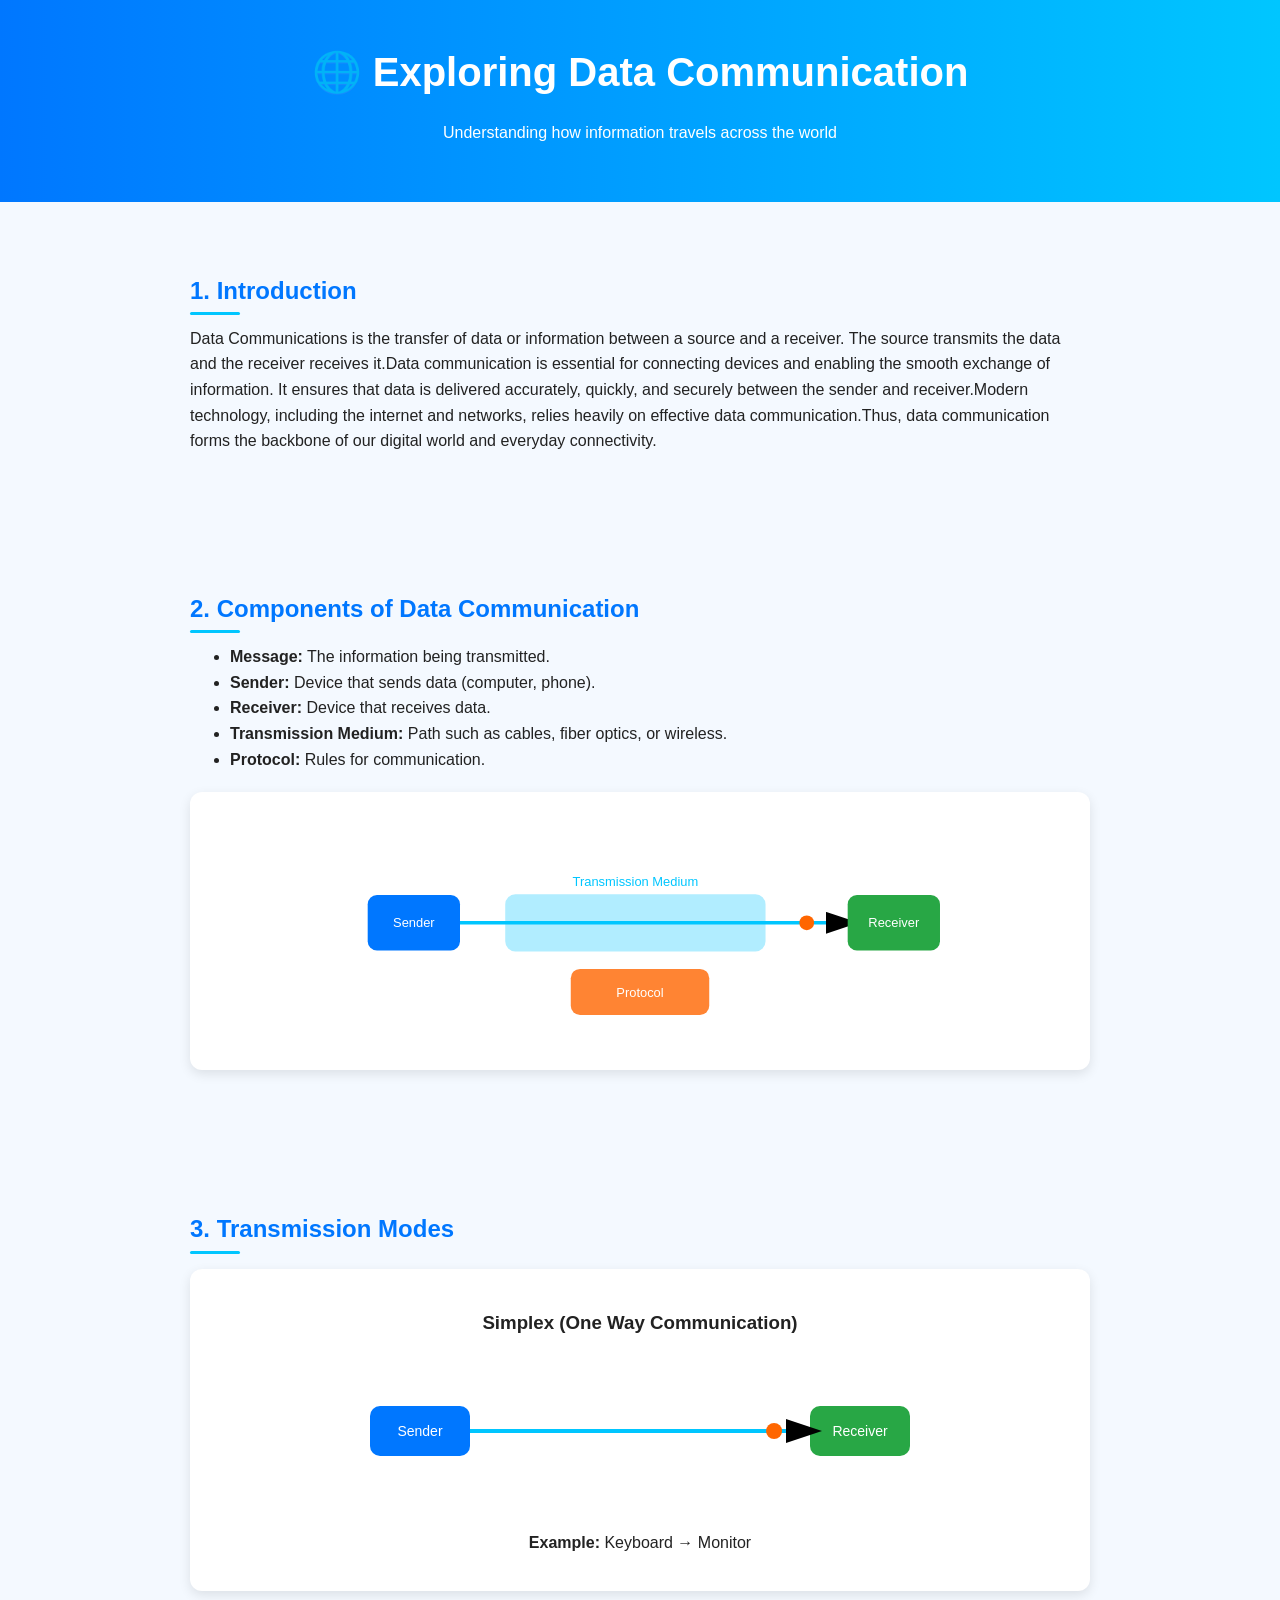
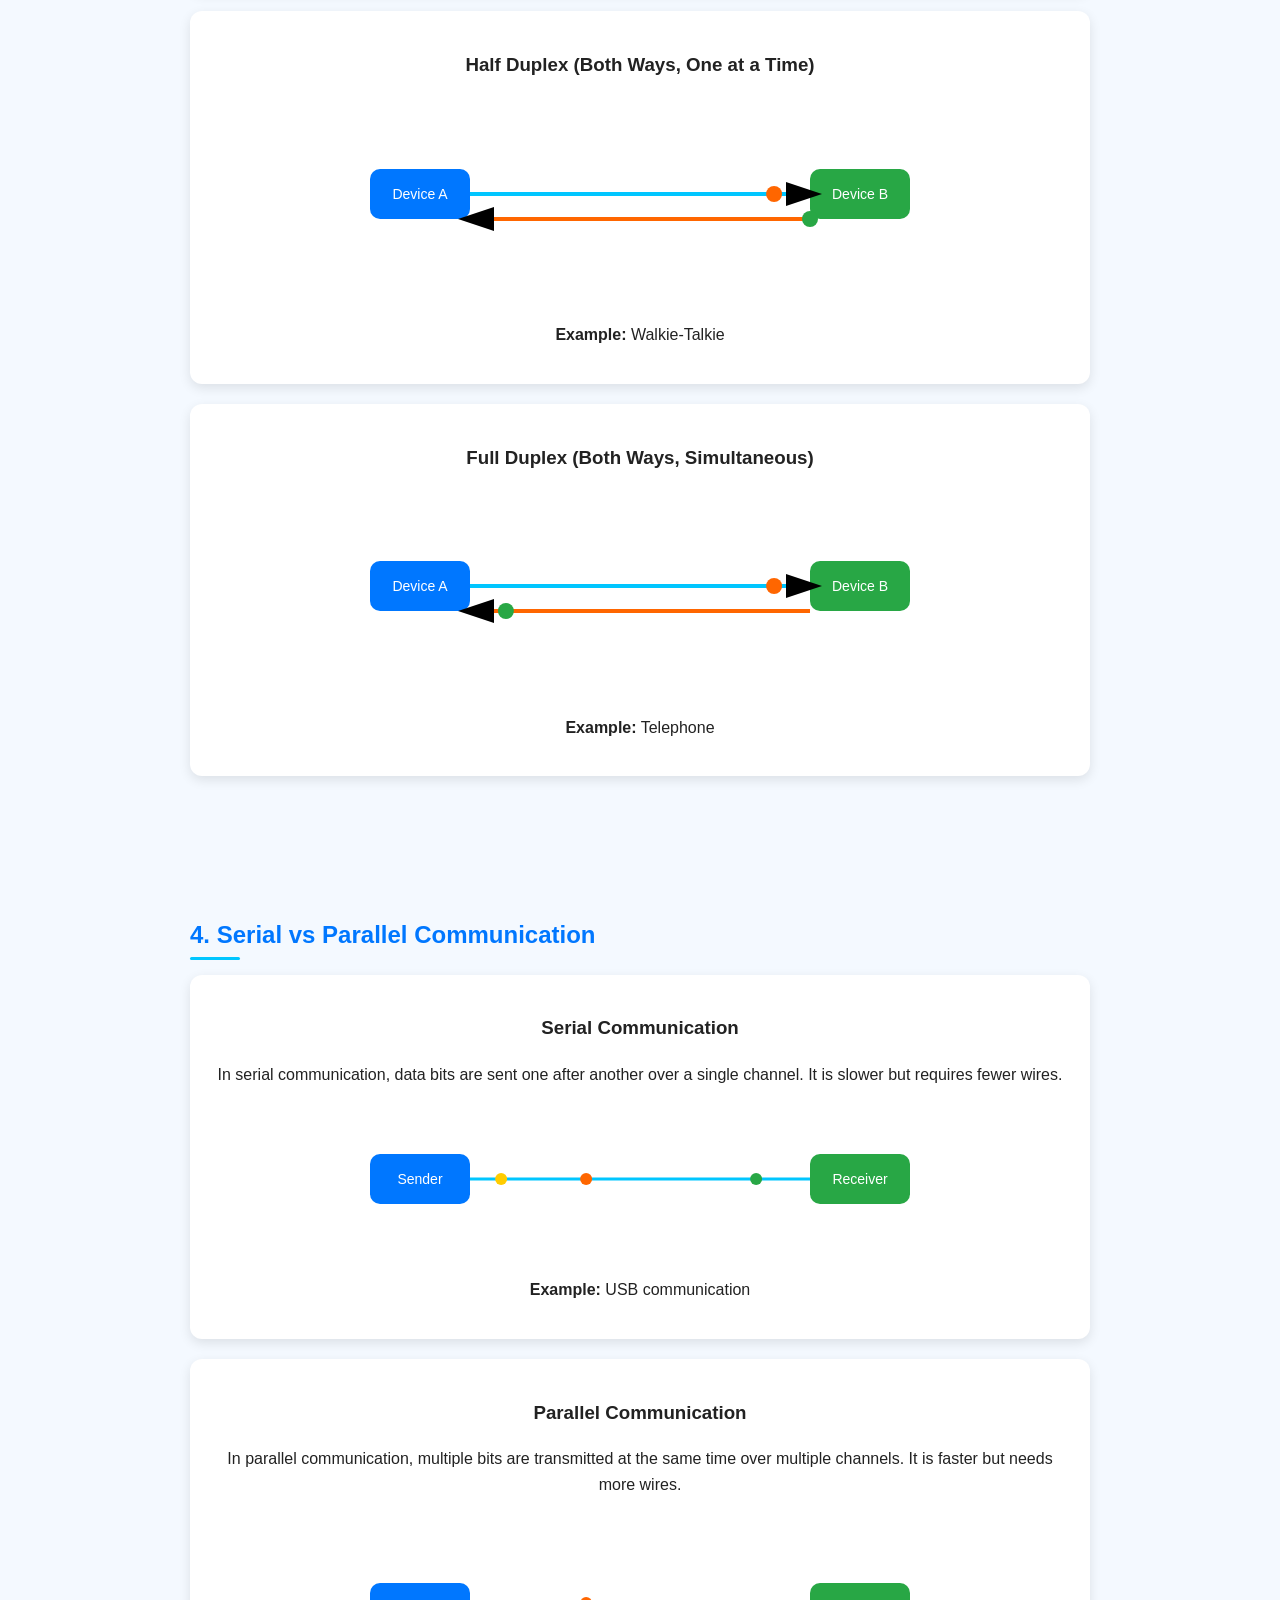
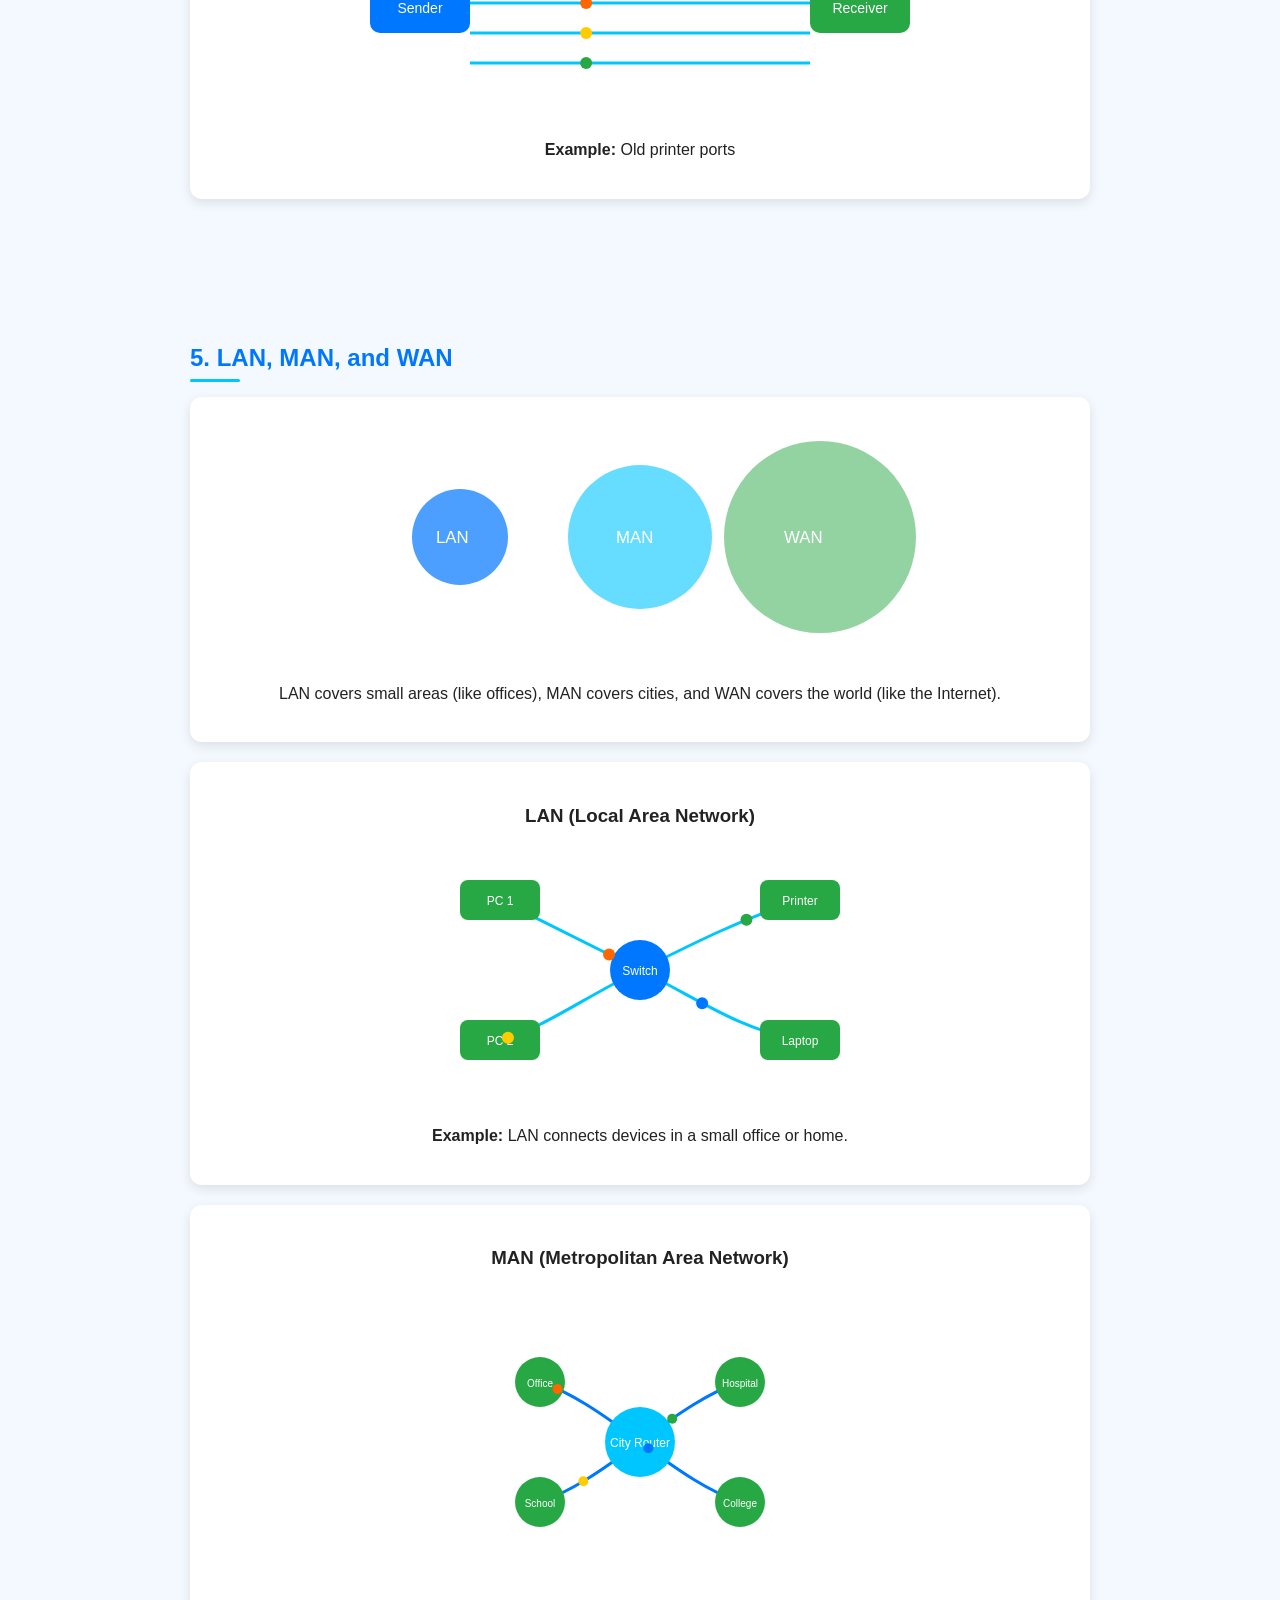
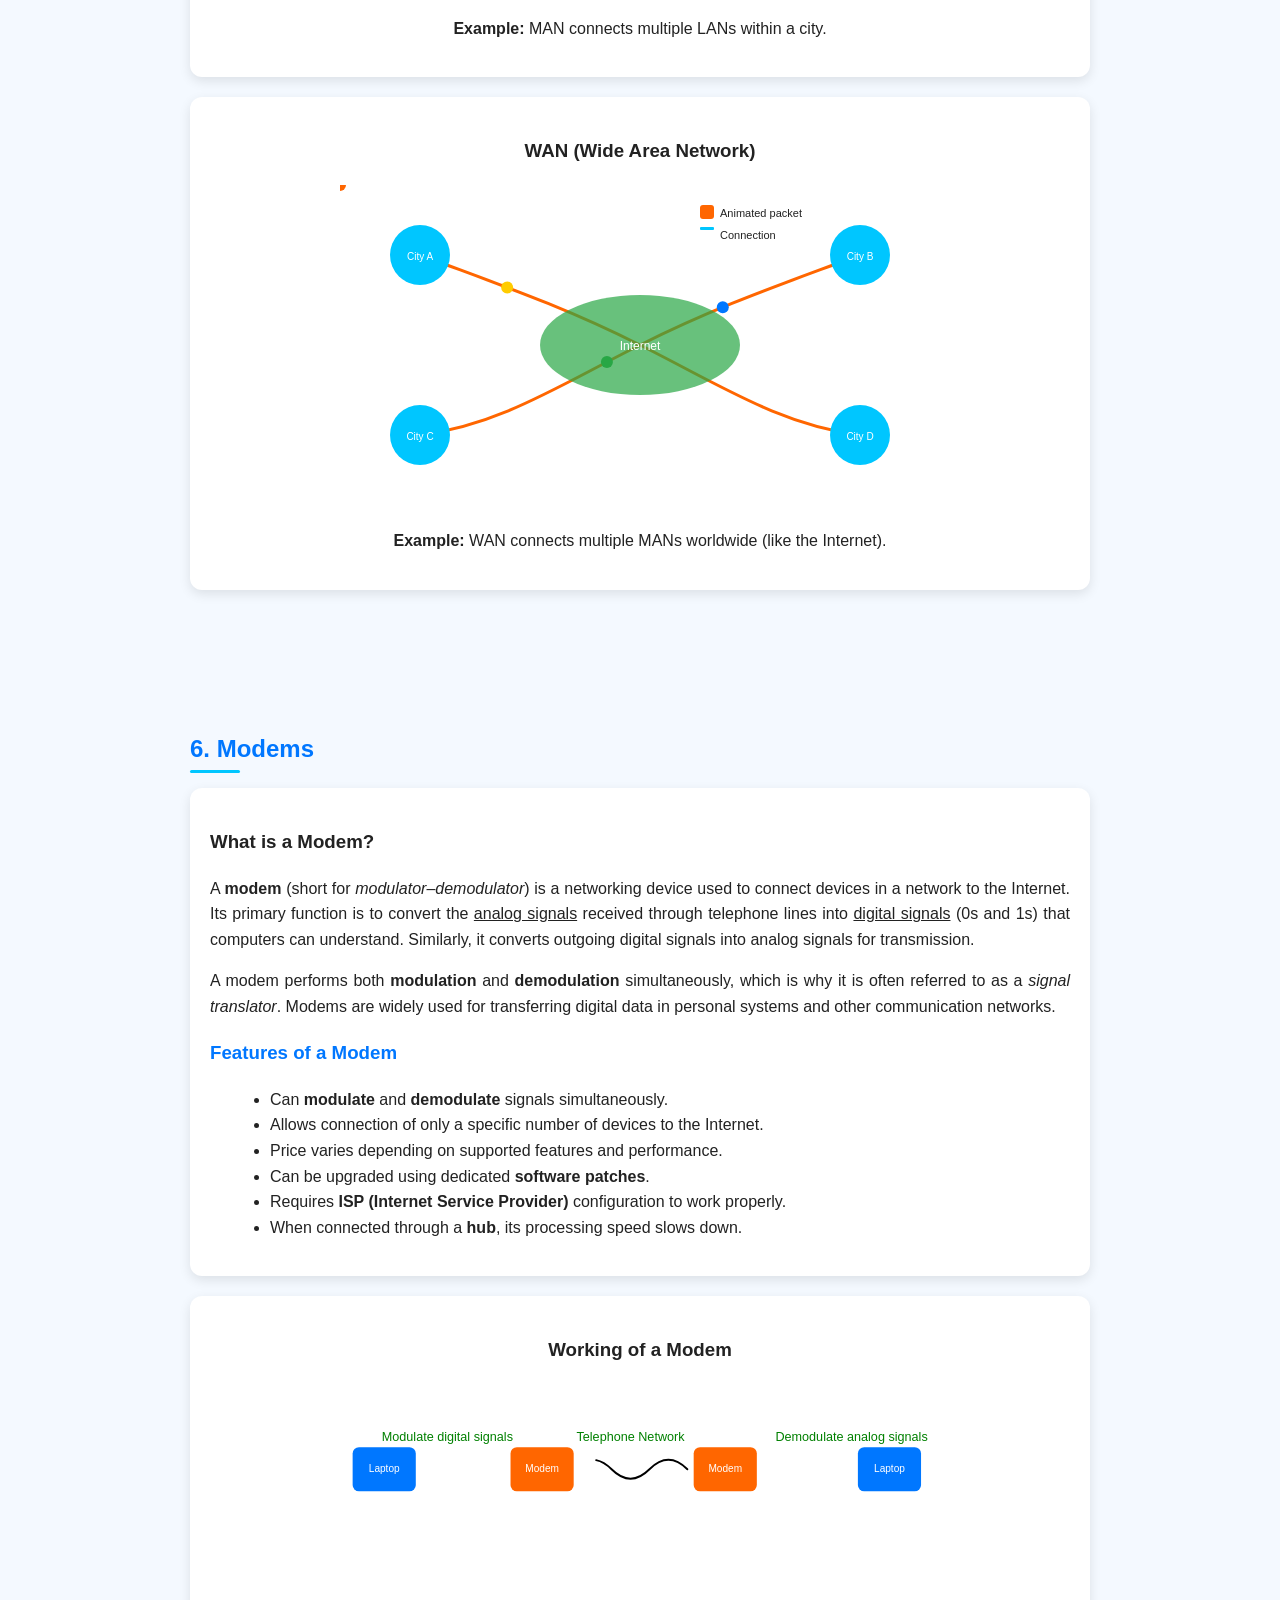
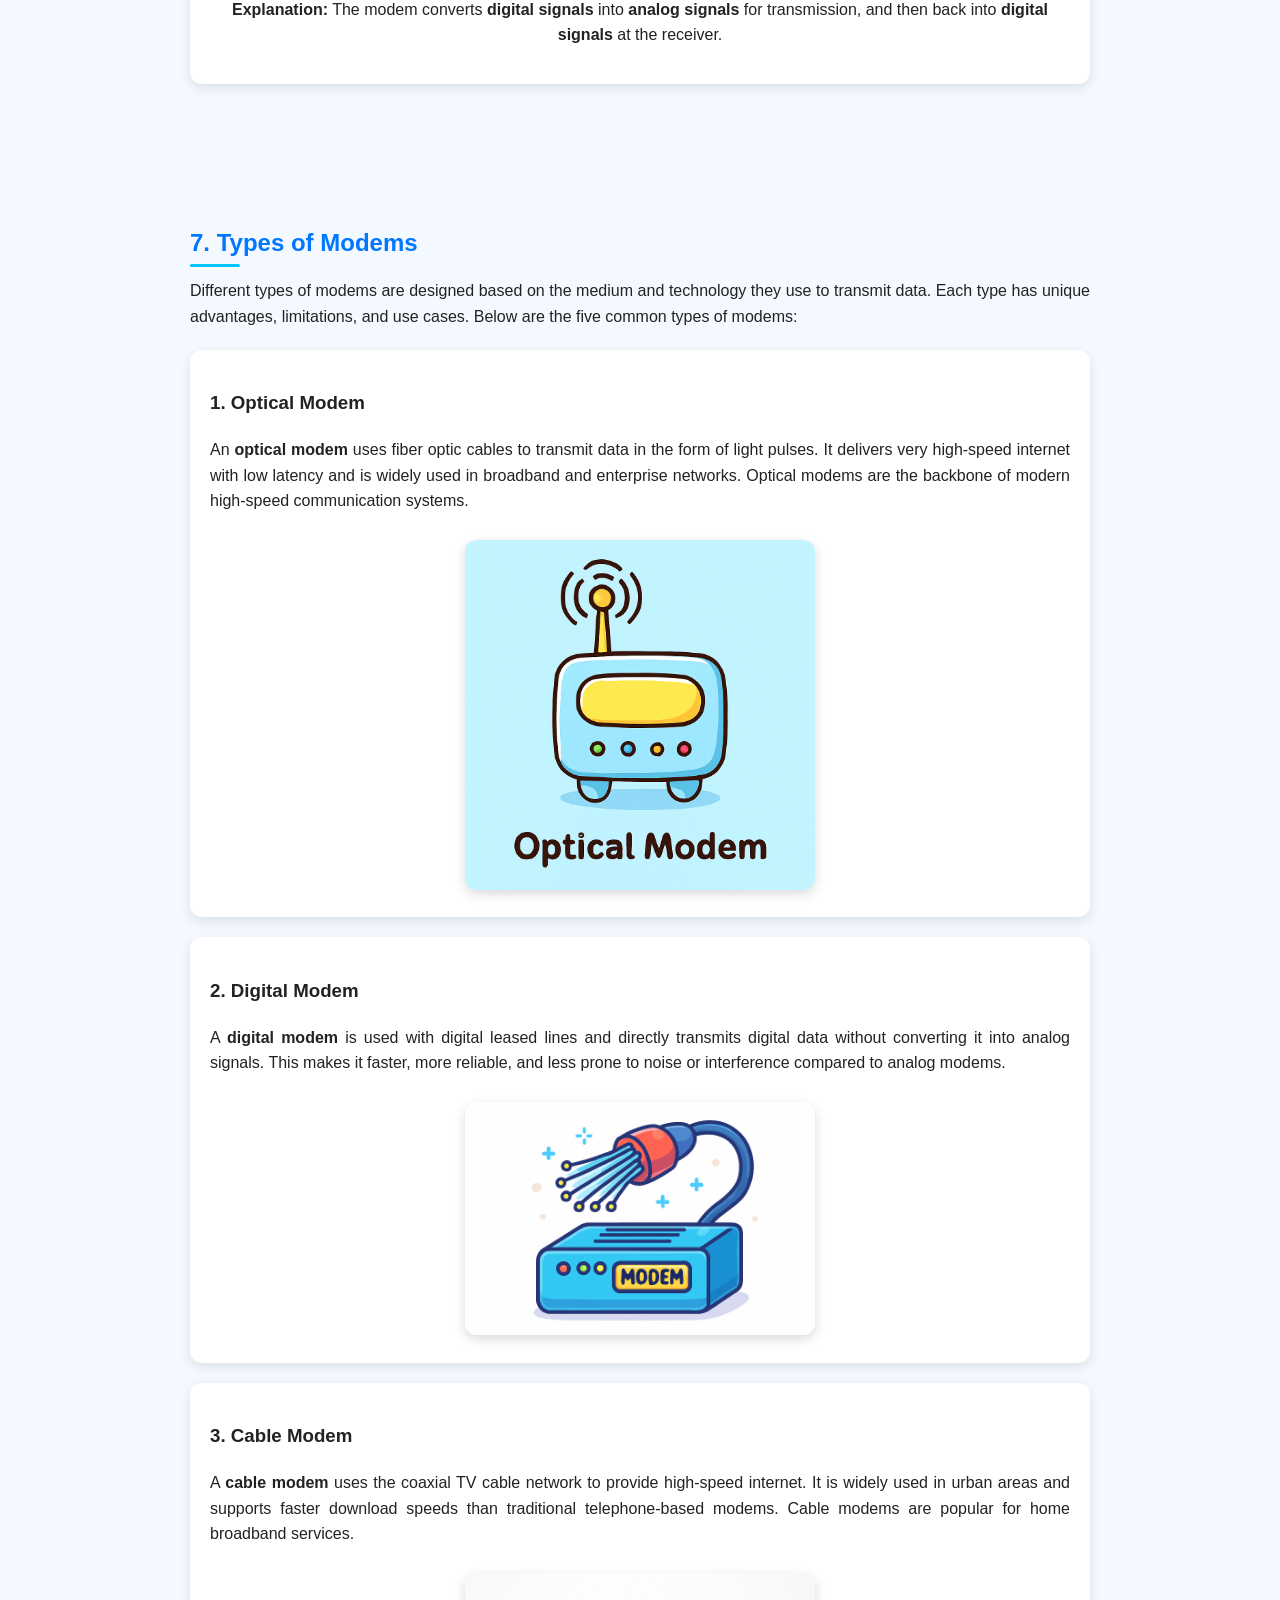
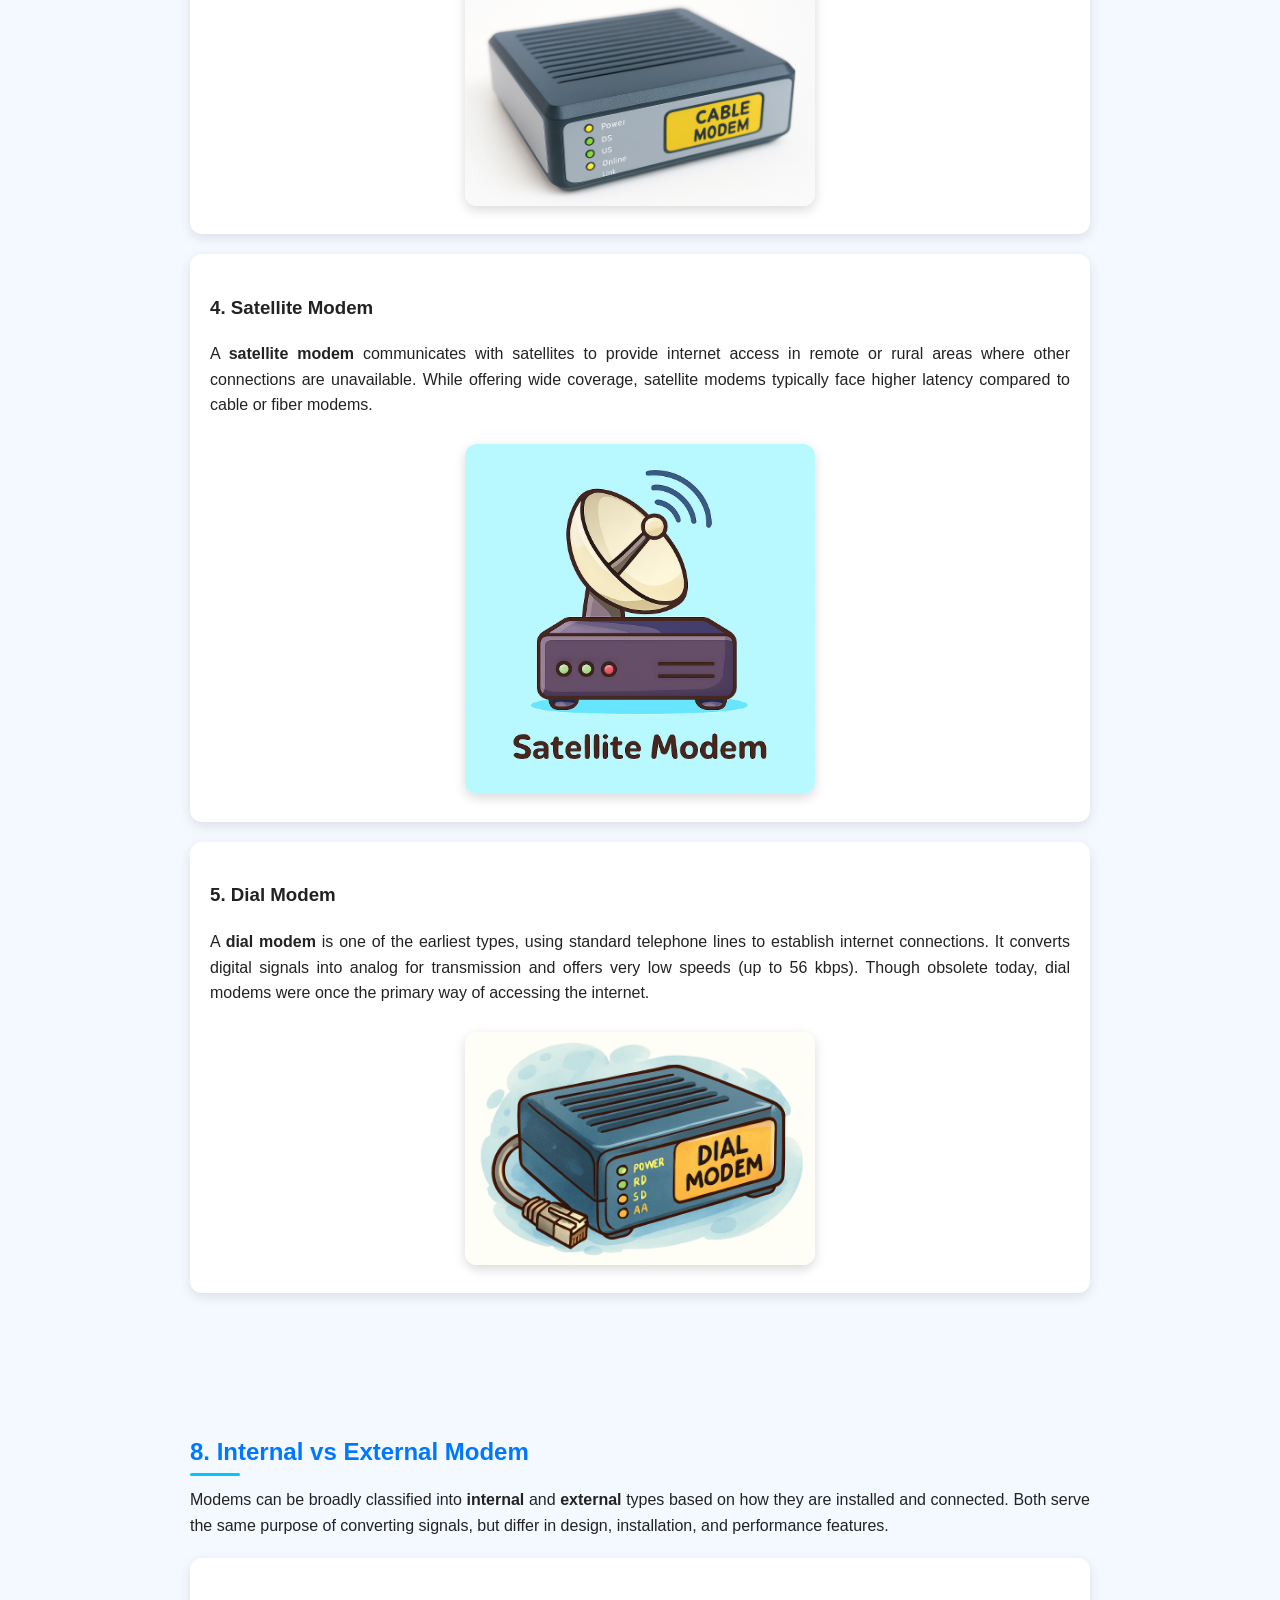
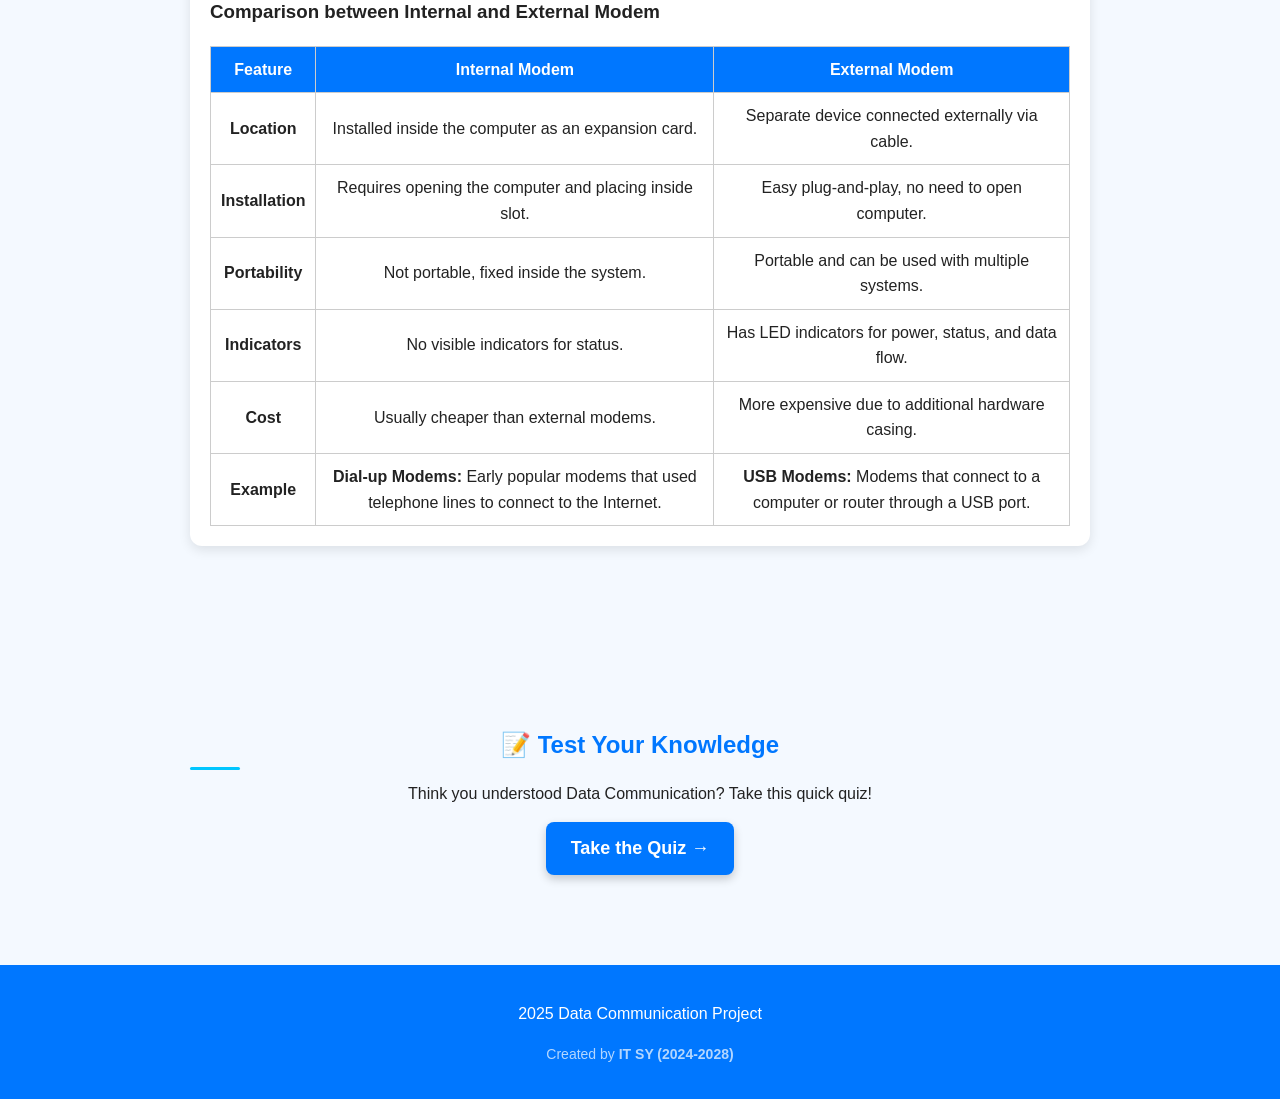
<file: index.html>
<!DOCTYPE html>
<html lang="en">
<head>
  <meta charset="UTF-8">
  <meta name="viewport" content="width=device-width, initial-scale=1.0">
  <title>Exploring Data Communication</title>
  <link rel="stylesheet" href="style.css">
</head>
<body>
  <header>
    <h1><b>🌐 Exploring Data Communication</b></h1>
    <p>Understanding how information travels across the world</p>
  </header>

 <section>
    <h2>1. Introduction</h2>
    <p>Data Communications is the transfer of data or information between a 
source and a receiver. The source transmits the data and the receiver 
receives it.Data communication is essential for connecting devices and enabling the smooth exchange of information.
It ensures that data is delivered accurately, quickly, and securely between the sender and receiver.Modern technology, including the internet and networks, relies heavily on effective data communication.Thus, data communication forms the backbone of our digital world and everyday connectivity.  </p>
  </section>

  <section>
    <h2>2. Components of Data Communication</h2>
    <ul>
      <li><b>Message:</b> The information being transmitted.</li>
      <li><b>Sender:</b> Device that sends data (computer, phone).</li>
      <li><b>Receiver:</b> Device that receives data.</li>
      <li><b>Transmission Medium:</b> Path such as cables, fiber optics, or wireless.</li>
      <li><b>Protocol:</b> Rules for communication.</li>
    </ul>
    <div class="diagram">
      <svg viewBox="0 0 650 250">
        <!-- Sender -->
        <rect x="30" y="90" width="100" height="60" rx="10" fill="#0077ff"/>
        <text x="80" y="125" font-size="14" fill="white" text-anchor="middle">Sender</text>

        <!-- Transmission Medium -->
        <rect x="180" y="90" width="280" height="60" rx="10" fill="#00c6ff" opacity="0.3" stroke="#00c6ff" stroke-width="2"/>
        <text x="320" y="80" font-size="14" fill="#00c6ff" text-anchor="middle">Transmission Medium</text>

        <!-- Arrow animation inside medium -->
        <line x1="130" y1="120" x2="550" y2="120" stroke="#00c6ff" stroke-width="4" marker-end="url(#arrow)" />
        <circle cx="130" cy="120" r="8" fill="#ff6600">
          <animate attributeName="cx" from="130" to="550" dur="3s" repeatCount="indefinite" />
        </circle>

        <!-- Receiver -->
        <rect x="550" y="90" width="100" height="60" rx="10" fill="#28a745"/>
        <text x="600" y="125" font-size="14" fill="white" text-anchor="middle">Receiver</text>

        <!-- Protocol Layer -->
        <rect x="250" y="170" width="150" height="50" rx="10" fill="#ff6600" opacity="0.8"/>
        <text x="325" y="200" font-size="14" fill="white" text-anchor="middle">Protocol</text>

        <!-- Define arrow marker -->
        <defs>
          <marker id="arrow" markerWidth="10" markerHeight="10" refX="6" refY="3" orient="auto" markerUnits="strokeWidth">
            <path d="M0,0 L0,6 L9,3 z" fill="black" />
          </marker>
        </defs>
      </svg>
    </div>
  </section>

 
  <section>
    <h2>3. Transmission Modes</h2>

    <!-- Simplex Diagram -->
    <div class="diagram">
      <h3>Simplex (One Way Communication)</h3>
      <svg viewBox="0 0 600 150">
        <rect x="30" y="50" width="100" height="50" rx="10" fill="#0077ff"/>
        <text x="80" y="80" font-size="14" fill="white" text-anchor="middle">Sender</text>

        <rect x="470" y="50" width="100" height="50" rx="10" fill="#28a745"/>
        <text x="520" y="80" font-size="14" fill="white" text-anchor="middle">Receiver</text>

        <line x1="130" y1="75" x2="470" y2="75" stroke="#00c6ff" stroke-width="4" marker-end="url(#arrow)" />
        <circle cx="130" cy="75" r="8" fill="#ff6600">
          <animate attributeName="cx" from="130" to="470" dur="3s" repeatCount="indefinite" />
        </circle>
      </svg>
      <p><b>Example:</b> Keyboard → Monitor</p>
    </div>

    <!-- Half Duplex Diagram -->
    <div class="diagram">
      <h3>Half Duplex (Both Ways, One at a Time)</h3>
      <svg viewBox="0 0 600 200">
        <rect x="30" y="70" width="100" height="50" rx="10" fill="#0077ff"/>
        <text x="80" y="100" font-size="14" fill="white" text-anchor="middle">Device A</text>

        <rect x="470" y="70" width="100" height="50" rx="10" fill="#28a745"/>
        <text x="520" y="100" font-size="14" fill="white" text-anchor="middle">Device B</text>

        <!-- Forward direction -->
        <line x1="130" y1="95" x2="470" y2="95" stroke="#00c6ff" stroke-width="4" marker-end="url(#arrow)" />
        <circle cx="130" cy="95" r="8" fill="#ff6600">
          <animate attributeName="cx" from="130" to="470" dur="3s" begin="0s;back.end" id="forth" />
        </circle>

        <!-- Backward direction -->
        <line x1="470" y1="120" x2="130" y2="120" stroke="#ff6600" stroke-width="4" marker-end="url(#arrow)" />
        <circle cx="470" cy="120" r="8" fill="#28a745">
          <animate attributeName="cx" from="470" to="130" dur="3s" begin="forth.end" id="back" />
        </circle>
      </svg>
      <p><b>Example:</b> Walkie-Talkie</p>
    </div>

    <!-- Full Duplex Diagram -->
    <div class="diagram">
      <h3>Full Duplex (Both Ways, Simultaneous)</h3>
      <svg viewBox="0 0 600 200">
        <rect x="30" y="70" width="100" height="50" rx="10" fill="#0077ff"/>
        <text x="80" y="100" font-size="14" fill="white" text-anchor="middle">Device A</text>

        <rect x="470" y="70" width="100" height="50" rx="10" fill="#28a745"/>
        <text x="520" y="100" font-size="14" fill="white" text-anchor="middle">Device B</text>

        <!-- Forward direction -->
        <line x1="130" y1="95" x2="470" y2="95" stroke="#00c6ff" stroke-width="4" marker-end="url(#arrow)" />
        <circle cx="130" cy="95" r="8" fill="#ff6600">
          <animate attributeName="cx" from="130" to="470" dur="3s" repeatCount="indefinite" />
        </circle>

        <!-- Backward direction -->
        <line x1="470" y1="120" x2="130" y2="120" stroke="#ff6600" stroke-width="4" marker-end="url(#arrow)" />
        <circle cx="470" cy="120" r="8" fill="#28a745">
          <animate attributeName="cx" from="470" to="130" dur="3s" repeatCount="indefinite" />
        </circle>
      </svg>
      <p><b>Example:</b> Telephone</p>
    </div>
  </section>
<section>
  <h2>4. Serial vs Parallel Communication</h2>

  <!-- Serial Communication -->
  <div class="diagram">
    <h3>Serial Communication</h3>
    <p>In serial communication, data bits are sent one after another over a single channel. It is slower but requires fewer wires.</p>
    <svg viewBox="0 0 600 150">
      <rect x="30" y="50" width="100" height="50" rx="10" fill="#0077ff"/>
      <text x="80" y="80" font-size="14" fill="white" text-anchor="middle">Sender</text>

      <rect x="470" y="50" width="100" height="50" rx="10" fill="#28a745"/>
      <text x="520" y="80" font-size="14" fill="white" text-anchor="middle">Receiver</text>

      <!-- Line -->
      <line x1="130" y1="75" x2="470" y2="75" stroke="#00c6ff" stroke-width="3" />

      <!-- Moving dots (bits one by one) -->
      <circle cx="130" cy="75" r="6" fill="#ff6600">
        <animate attributeName="cx" from="130" to="470" dur="2s" begin="0s" repeatCount="indefinite"/>
      </circle>
      <circle cx="130" cy="75" r="6" fill="#ffcc00">
        <animate attributeName="cx" from="130" to="470" dur="2s" begin="0.5s" repeatCount="indefinite"/>
      </circle>
      <circle cx="130" cy="75" r="6" fill="#28a745">
        <animate attributeName="cx" from="130" to="470" dur="2s" begin="1s" repeatCount="indefinite"/>
      </circle>
    </svg>
    <p><b>Example:</b> USB communication</p>
  </div>

  <!-- Parallel Communication -->
  <div class="diagram">
    <h3>Parallel Communication</h3>
    <p>In parallel communication, multiple bits are transmitted at the same time over multiple channels. It is faster but needs more wires.</p>
    <svg viewBox="0 0 600 200">
      <rect x="30" y="70" width="100" height="50" rx="10" fill="#0077ff"/>
      <text x="80" y="100" font-size="14" fill="white" text-anchor="middle">Sender</text>

      <rect x="470" y="70" width="100" height="50" rx="10" fill="#28a745"/>
      <text x="520" y="100" font-size="14" fill="white" text-anchor="middle">Receiver</text>

      <!-- Parallel lines -->
      <line x1="130" y1="90" x2="470" y2="90" stroke="#00c6ff" stroke-width="3"/>
      <line x1="130" y1="120" x2="470" y2="120" stroke="#00c6ff" stroke-width="3"/>
      <line x1="130" y1="150" x2="470" y2="150" stroke="#00c6ff" stroke-width="3"/>

      <!-- Moving dots (multiple at once) -->
      <circle cx="130" cy="90" r="6" fill="#ff6600">
        <animate attributeName="cx" from="130" to="470" dur="2s" repeatCount="indefinite"/>
      </circle>
      <circle cx="130" cy="120" r="6" fill="#ffcc00">
        <animate attributeName="cx" from="130" to="470" dur="2s" repeatCount="indefinite"/>
      </circle>
      <circle cx="130" cy="150" r="6" fill="#28a745">
        <animate attributeName="cx" from="130" to="470" dur="2s" repeatCount="indefinite"/>
      </circle>
    </svg>
    <p><b>Example:</b> Old printer ports</p>
  </div>
</section>


 




<section>
  
<h2>5. LAN, MAN, and WAN</h2>
    <div class="diagram">
      <svg viewBox="0 0 500 200">
        <circle cx="100" cy="100" r="40" fill="#0077ff" opacity="0.7" />
        <text x="80" y="105" font-size="14" fill="white">LAN</text>

        <circle cx="250" cy="100" r="60" fill="#00c6ff" opacity="0.6" />
        <text x="230" y="105" font-size="14" fill="white">MAN</text>

        <circle cx="400" cy="100" r="80" fill="#28a745" opacity="0.5" />
        <text x="370" y="105" font-size="14" fill="white">WAN</text>
      </svg>
      <p>LAN covers small areas (like offices), MAN covers cities, and WAN covers the world (like the Internet).</p>
    </div>
 





  <!-- LAN -->
  <div class="diagram">
    <h3>LAN (Local Area Network)</h3>
    <svg viewBox="0 0 600 250" xmlns="http://www.w3.org/2000/svg">
      <!-- Paths (drawn first so devices/text sit on top) -->
      <path id="lan-path-1" d="M300 120 C 240 90 200 70 160 50" stroke="#00c6ff" stroke-width="3" fill="none" />
      <path id="lan-path-2" d="M300 120 C 240 150 200 180 160 190" stroke="#00c6ff" stroke-width="3" fill="none" />
      <path id="lan-path-3" d="M300 120 C 360 90 400 70 460 50" stroke="#00c6ff" stroke-width="3" fill="none" />
      <path id="lan-path-4" d="M300 120 C 360 150 400 180 460 190" stroke="#00c6ff" stroke-width="3" fill="none" />

      <!-- Central Switch -->
      <circle cx="300" cy="120" r="30" fill="#0077ff"/>
      <text x="300" y="125" font-size="12" fill="white" text-anchor="middle">Switch</text>

      <!-- Devices (on top of paths) -->
      <rect x="120" y="30" width="80" height="40" rx="8" fill="#28a745"/>
      <text x="160" y="55" font-size="12" fill="white" text-anchor="middle">PC 1</text>

      <rect x="120" y="170" width="80" height="40" rx="8" fill="#28a745"/>
      <text x="160" y="195" font-size="12" fill="white" text-anchor="middle">PC 2</text>

      <rect x="420" y="30" width="80" height="40" rx="8" fill="#28a745"/>
      <text x="460" y="55" font-size="12" fill="white" text-anchor="middle">Printer</text>

      <rect x="420" y="170" width="80" height="40" rx="8" fill="#28a745"/>
      <text x="460" y="195" font-size="12" fill="white" text-anchor="middle">Laptop</text>

      <!-- Animated packets (on top) -->
      <circle r="6" fill="#ff6600">
        <animateMotion dur="2.2s" repeatCount="indefinite">
          <mpath href="#lan-path-1" xlink:href="#lan-path-1"/>
        </animateMotion>
      </circle>

      <circle r="6" fill="#ffcc00">
        <animateMotion dur="2.2s" begin="0.6s" repeatCount="indefinite">
          <mpath href="#lan-path-2" xlink:href="#lan-path-2"/>
        </animateMotion>
      </circle>

      <circle r="6" fill="#28a745">
        <animateMotion dur="2.2s" begin="1.2s" repeatCount="indefinite">
          <mpath href="#lan-path-3" xlink:href="#lan-path-3"/>
        </animateMotion>
      </circle>

      <circle r="6" fill="#0077ff">
        <animateMotion dur="2.2s" begin="1.8s" repeatCount="indefinite">
          <mpath href="#lan-path-4" xlink:href="#lan-path-4"/>
        </animateMotion>
      </circle>
    </svg>
    <p><b>Example:</b> LAN connects devices in a small office or home.</p>
  </div>

  <!-- MAN -->
  <div class="diagram">
    <h3>MAN (Metropolitan Area Network)</h3>
    <svg viewBox="0 0 600 300" xmlns="http://www.w3.org/2000/svg">
      <!-- Paths -->
      <path id="man-path-1" d="M300 150 C 260 120 230 100 200 90" stroke="#0077ff" stroke-width="3" fill="none"/>
      <path id="man-path-2" d="M300 150 C 260 180 230 200 200 210" stroke="#0077ff" stroke-width="3" fill="none"/>
      <path id="man-path-3" d="M300 150 C 340 120 370 100 400 90" stroke="#0077ff" stroke-width="3" fill="none"/>
      <path id="man-path-4" d="M300 150 C 340 180 370 200 400 210" stroke="#0077ff" stroke-width="3" fill="none"/>

      <!-- City Router -->
      <circle cx="300" cy="150" r="35" fill="#00c6ff"/>
      <text x="300" y="155" font-size="12" fill="white" text-anchor="middle">City Router</text>

      <!-- Small LANs (arranged around) -->
      <circle cx="200" cy="90" r="25" fill="#28a745"/>
      <text x="200" y="95" font-size="10" fill="white" text-anchor="middle">Office</text>

      <circle cx="200" cy="210" r="25" fill="#28a745"/>
      <text x="200" y="215" font-size="10" fill="white" text-anchor="middle">School</text>

      <circle cx="400" cy="90" r="25" fill="#28a745"/>
      <text x="400" y="95" font-size="10" fill="white" text-anchor="middle">Hospital</text>

      <circle cx="400" cy="210" r="25" fill="#28a745"/>
      <text x="400" y="215" font-size="10" fill="white" text-anchor="middle">College</text>

      <!-- Animated packets -->
      <circle r="5" fill="#ff6600">
        <animateMotion dur="3.2s" repeatCount="indefinite">
          <mpath href="#man-path-1" xlink:href="#man-path-1"/>
        </animateMotion>
      </circle>

      <circle r="5" fill="#ffcc00">
        <animateMotion dur="3.2s" begin="0.8s" repeatCount="indefinite">
          <mpath href="#man-path-2" xlink:href="#man-path-2"/>
        </animateMotion>
      </circle>

      <circle r="5" fill="#28a745">
        <animateMotion dur="3.2s" begin="1.6s" repeatCount="indefinite">
          <mpath href="#man-path-3" xlink:href="#man-path-3"/>
        </animateMotion>
      </circle>

      <circle r="5" fill="#0077ff">
        <animateMotion dur="3.2s" begin="2.4s" repeatCount="indefinite">
          <mpath href="#man-path-4" xlink:href="#man-path-4"/>
        </animateMotion>
      </circle>
    </svg>
    <p><b>Example:</b> MAN connects multiple LANs within a city.</p>
  </div>

  <!-- WAN -->
  <div class="diagram">
    <h3>WAN (Wide Area Network)</h3>
    <svg viewBox="0 0 600 320" xmlns="http://www.w3.org/2000/svg">
      <!-- Paths -->
      <path id="wan-path-1" d="M300 160 C 220 120 160 100 80 70" stroke="#ff6600" stroke-width="3" fill="none"/>
      <path id="wan-path-2" d="M300 160 C 380 120 440 100 520 70" stroke="#ff6600" stroke-width="3" fill="none"/>
      <path id="wan-path-3" d="M300 160 C 220 200 160 240 80 250" stroke="#ff6600" stroke-width="3" fill="none"/>
      <path id="wan-path-4" d="M300 160 C 380 200 440 240 520 250" stroke="#ff6600" stroke-width="3" fill="none"/>

      <!-- Internet cloud -->
      <ellipse cx="300" cy="160" rx="100" ry="50" fill="#28a745" opacity="0.7"/>
      <text x="300" y="165" font-size="12" fill="white" text-anchor="middle">Internet</text>

      <!-- Cities around -->
      <circle cx="80" cy="70" r="30" fill="#00c6ff"/>
      <text x="80" y="75" font-size="10" fill="white" text-anchor="middle">City A</text>

      <circle cx="520" cy="70" r="30" fill="#00c6ff"/>
      <text x="520" y="75" font-size="10" fill="white" text-anchor="middle">City B</text>

      <circle cx="80" cy="250" r="30" fill="#00c6ff"/>
      <text x="80" y="255" font-size="10" fill="white" text-anchor="middle">City C</text>

      <circle cx="520" cy="250" r="30" fill="#00c6ff"/>
      <text x="520" y="255" font-size="10" fill="white" text-anchor="middle">City D</text>

      <!-- Animated packets -->
      <circle r="6" fill="#ffcc00">
        <animateMotion dur="4.4s" repeatCount="indefinite">
          <mpath href="#wan-path-1" xlink:href="#wan-path-1"/>
        </animateMotion>
      </circle>

      <circle r="6" fill="#0077ff">
        <animateMotion dur="4.4s" begin="1s" repeatCount="indefinite">
          <mpath href="#wan-path-2" xlink:href="#wan-path-2"/>
        </animateMotion>
      </circle>

      <circle r="6" fill="#28a745">
        <animateMotion dur="4.4s" begin="2s" repeatCount="indefinite">
          <mpath href="#wan-path-3" xlink:href="#wan-path-3"/>
        </animateMotion>
      </circle>

      <circle r="6" fill="#ff6600">
        <animateMotion dur="4.4s" begin="3s" repeatCount="indefinite">
          <mpath href="#wan-path-4" xlink:href="#wan-path-4"/>
        </animateMotion>
      </circle>

      <!-- Small legend (inside SVG so no external CSS changes) -->
      <g transform="translate(360,20)">
        <rect x="0" y="0" width="14" height="14" rx="3" fill="#ff6600"></rect>
        <text x="20" y="12" font-size="11" fill="#222">Animated packet</text>
        <rect x="0" y="22" width="14" height="3" fill="#00c6ff" rx="1"></rect>
        <text x="20" y="34" font-size="11" fill="#222">Connection</text>
      </g>
    </svg>
    <p><b>Example:</b> WAN connects multiple MANs worldwide (like the Internet).</p>
  </div>
</section>

<section>
  <h2>6. Modems</h2>

<div class="diagram">
  <h3 style="text-align:left;">What is a Modem?</h3>
  <p style="text-align: justify;">
    A <b>modem</b> (short for <i>modulator–demodulator</i>) is a networking device used to connect 
    devices in a network to the Internet. Its primary function is to convert the <u>analog signals</u> 
    received through telephone lines into <u>digital signals</u> (0s and 1s) that computers can understand. 
    Similarly, it converts outgoing digital signals into analog signals for transmission.  
  </p>
  <p style="text-align: justify;">
    A modem performs both <b>modulation</b> and <b>demodulation</b> simultaneously, which is why it is often 
    referred to as a <i>signal translator</i>. Modems are widely used for transferring digital data in personal 
    systems and other communication networks.
  </p>

  <h3 style="text-align:left; color:#0077ff;">Features of a Modem</h3>
  <ul style="margin-left:20px; text-align: justify;">
    <li>Can <b>modulate</b> and <b>demodulate</b> signals simultaneously.</li>
    <li>Allows connection of only a specific number of devices to the Internet.</li>
    <li>Price varies depending on supported features and performance.</li>
    <li>Can be upgraded using dedicated <b>software patches</b>.</li>
    <li>Requires <b>ISP (Internet Service Provider)</b> configuration to work properly.</li>
    <li>When connected through a <b>hub</b>, its processing speed slows down.</li>
  </ul>
</div>





  <div class="diagram">
    <h3>Working of a Modem</h3>

    <svg viewBox="0 0 950 300" xmlns="http://www.w3.org/2000/svg">
      <!-- Left Laptop -->
      <rect x="20" y="100" width="100" height="70" rx="10" fill="#0077ff"/>
      <text x="70" y="140" font-size="16" fill="white" text-anchor="middle">Laptop</text>

      <!-- Digital Signal (Square Wave, Left) -->
      <path class="left-seq" d="M120 135 h30 v-30 h30 v30 h30 v-30 h30 v30 h30"
            stroke="#000" stroke-width="3" fill="none"/>
      <text x="170" y="90" font-size="20" fill="green" text-anchor="middle">Modulate digital signals</text>

      <!-- Left Modem -->
      <rect x="270" y="100" width="100" height="70" rx="10" fill="#ff6600"/>
      <text x="320" y="140" font-size="16" fill="white" text-anchor="middle">Modem</text>

      <!-- Analog Wave (Telephone Network) -->
      <path class="analog-seq" d="M370 135 Q400 105 430 135 T490 135 T550 135"
            stroke="#000" stroke-width="3" fill="none"/>
      <text x="460" y="90" font-size="20" fill="green" text-anchor="middle">Telephone Network</text>

      <!-- Right Modem -->
      <rect x="560" y="100" width="100" height="70" rx="10" fill="#ff6600"/>
      <text x="610" y="140" font-size="16" fill="white" text-anchor="middle">Modem</text>
      <text x="810" y="90" font-size="20" fill="green" text-anchor="middle">Demodulate analog signals</text>

      <!-- Digital Signal (Square Wave, Right) -->
      <path class="right-seq" d="M670 135 h30 v-30 h30 v30 h30 v-30 h30 v30 h30"
            stroke="#000" stroke-width="3" fill="none"/>

      <!-- Right Laptop -->
      <rect x="820" y="100" width="100" height="70" rx="10" fill="#0077ff"/>
      <text x="870" y="140" font-size="16" fill="white" text-anchor="middle">Laptop</text>
    </svg>

    <p><b>Explanation:</b>  The modem converts <b>digital signals</b> into <b>analog signals</b> for transmission, 
  and then back into <b>digital signals</b> at the receiver. 
    </p>
  </div>
</section>

<section>
  <h2>7. Types of Modems</h2>
  <p style="text-align: justify;">
    Different types of modems are designed based on the medium and technology they use 
    to transmit data. Each type has unique advantages, limitations, and use cases. 
    Below are the five common types of modems:
  </p>

  <!-- Optical Modem -->
  <div class="diagram">
    <h3 style="text-align:left;">1. Optical Modem</h3>
    <p style="text-align: justify;">
      An <b>optical modem</b> uses fiber optic cables to transmit data in the form of light pulses. 
      It delivers very high-speed internet with low latency and is widely used in 
      broadband and enterprise networks. Optical modems are the backbone of modern 
      high-speed communication systems.
    </p>
 <img src="optical.png" alt="Optical Modem" 
      style="width:100%; max-width:350px; height:auto; margin-top:10px; border-radius:12px; box-shadow:0 4px 12px rgba(0,0,0,0.15);">

  </div>

  <!-- Digital Modem -->
  <div class="diagram">
    <h3 style="text-align:left;">2. Digital Modem</h3>
    <p style="text-align: justify;">
      A <b>digital modem</b> is used with digital leased lines and directly transmits digital data 
      without converting it into analog signals. This makes it faster, more reliable, 
      and less prone to noise or interference compared to analog modems.
    </p>
     <img src="Digital.png" alt="Digital Modem" 
       style="width:100%; max-width:350px; height:auto; margin-top:10px; border-radius:12px; box-shadow:0 4px 12px rgba(0,0,0,0.15);">
  </div>

  <!-- Cable Modem -->
  <div class="diagram">
    <h3 style="text-align:left;">3. Cable Modem</h3>
    <p style="text-align: justify;">
      A <b>cable modem</b> uses the coaxial TV cable network to provide high-speed internet. 
      It is widely used in urban areas and supports faster download speeds than 
      traditional telephone-based modems. Cable modems are popular for home broadband services.
    </p>
     <img src="cable.png" alt="Cable Modem" 
       style="width:100%; max-width:350px; height:auto; margin-top:10px; border-radius:12px; box-shadow:0 4px 12px rgba(0,0,0,0.15);">
  </div>

  <!-- Satellite Modem -->
  <div class="diagram">
    <h3 style="text-align:left;">4. Satellite Modem</h3>
    <p style="text-align: justify;">
      A <b>satellite modem</b> communicates with satellites to provide internet access in 
      remote or rural areas where other connections are unavailable. While offering 
      wide coverage, satellite modems typically face higher latency compared to 
      cable or fiber modems.
    </p>
    <img src="satellite.png" alt="Satellite Modem" 
       style="width:100%; max-width:350px; height:auto; margin-top:10px; border-radius:12px; box-shadow:0 4px 12px rgba(0,0,0,0.15);">
  </div>

  <!-- Dial Modem -->
  <div class="diagram">
    <h3 style="text-align:left;">5. Dial Modem</h3>
    <p style="text-align: justify;">
      A <b>dial modem</b> is one of the earliest types, using standard telephone lines to 
      establish internet connections. It converts digital signals into analog for 
      transmission and offers very low speeds (up to 56 kbps). Though obsolete today, 
      dial modems were once the primary way of accessing the internet.
    </p>
   <img src="dial.png" alt="Dial Modem" 
      style="width:100%; max-width:350px; height:auto; margin-top:10px; border-radius:12px; box-shadow:0 4px 12px rgba(0,0,0,0.15);">

</div>
</section>

<section>
  <h2>8. Internal vs External Modem</h2>
  <p style="text-align: justify;">
    Modems can be broadly classified into <b>internal</b> and <b>external</b> types based on how 
    they are installed and connected. Both serve the same purpose of converting signals, 
    but differ in design, installation, and performance features.
  </p>

  <div class="diagram">
    <h3 style="text-align:left;">Comparison between Internal and External Modem</h3>
    <table style="width:100%; border-collapse: collapse; margin-top:15px;">
      <tr style="background:#0077ff; color:white;">
        <th style="padding:10px; border:1px solid #ccc;">Feature</th>
        <th style="padding:10px; border:1px solid #ccc;">Internal Modem</th>
        <th style="padding:10px; border:1px solid #ccc;">External Modem</th>
      </tr>
      <tr>
        <td style="padding:10px; border:1px solid #ccc;"><b>Location</b></td>
        <td style="padding:10px; border:1px solid #ccc;">Installed inside the computer as an expansion card.</td>
        <td style="padding:10px; border:1px solid #ccc;">Separate device connected externally via cable.</td>
      </tr>
      <tr>
        <td style="padding:10px; border:1px solid #ccc;"><b>Installation</b></td>
        <td style="padding:10px; border:1px solid #ccc;">Requires opening the computer and placing inside slot.</td>
        <td style="padding:10px; border:1px solid #ccc;">Easy plug-and-play, no need to open computer.</td>
      </tr>
      <tr>
        <td style="padding:10px; border:1px solid #ccc;"><b>Portability</b></td>
        <td style="padding:10px; border:1px solid #ccc;">Not portable, fixed inside the system.</td>
        <td style="padding:10px; border:1px solid #ccc;">Portable and can be used with multiple systems.</td>
      </tr>
      <tr>
        <td style="padding:10px; border:1px solid #ccc;"><b>Indicators</b></td>
        <td style="padding:10px; border:1px solid #ccc;">No visible indicators for status.</td>
        <td style="padding:10px; border:1px solid #ccc;">Has LED indicators for power, status, and data flow.</td>
      </tr>
      <tr>
        <td style="padding:10px; border:1px solid #ccc;"><b>Cost</b></td>
        <td style="padding:10px; border:1px solid #ccc;">Usually cheaper than external modems.</td>
        <td style="padding:10px; border:1px solid #ccc;">More expensive due to additional hardware casing.</td>
      </tr>
      <tr>
        <td style="padding:10px; border:1px solid #ccc;"><b>Example</b></td>
        <td style="padding:10px; border:1px solid #ccc;"><b>Dial-up Modems:</b> Early popular modems that used telephone lines to connect to the Internet.</td>
        <td style="padding:10px; border:1px solid #ccc;"><b>USB Modems:</b> Modems that connect to a computer or router through a USB port.</td>
      </tr>

    </table>
  </div>
</section>


<section style="text-align:center; margin-top:40px;">
  <h2>📝 Test Your Knowledge</h2>
  <p>Think you understood Data Communication? Take this quick quiz!</p>
  <a href="quiz.html" style="
    display:inline-block;
    padding:12px 25px;
    background:#0077ff;
    color:white;
    border-radius:8px;
    text-decoration:none;
    font-weight:bold;
    font-size:18px;
    box-shadow:0 4px 10px rgba(0,0,0,0.2);
    transition:0.3s;">
    Take the Quiz →
  </a>
</section>

<footer>
  <p>2025 Data Communication Project</p>
  <p style="font-size: 14px; opacity: 0.7;">Created by <b>IT SY (2024-2028)</b></p>
</footer>
  



</body>
</html>
</file>
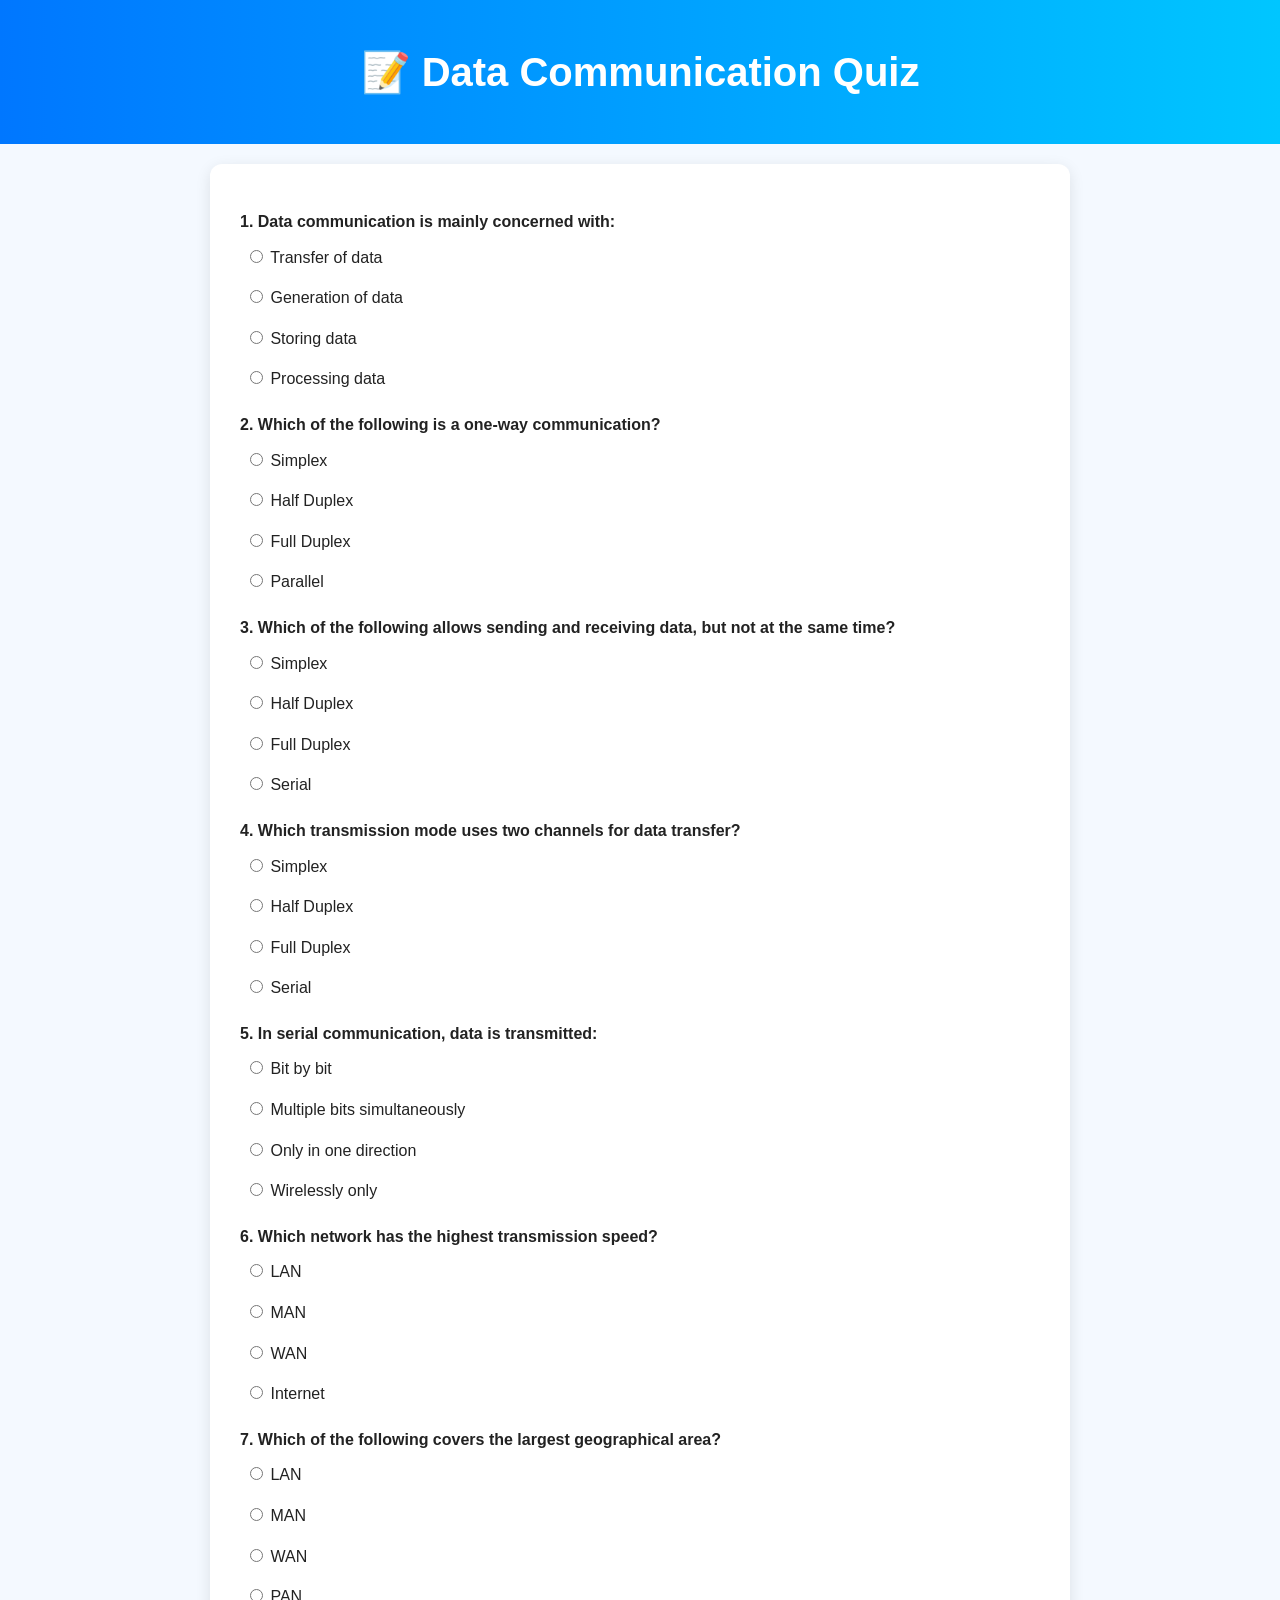
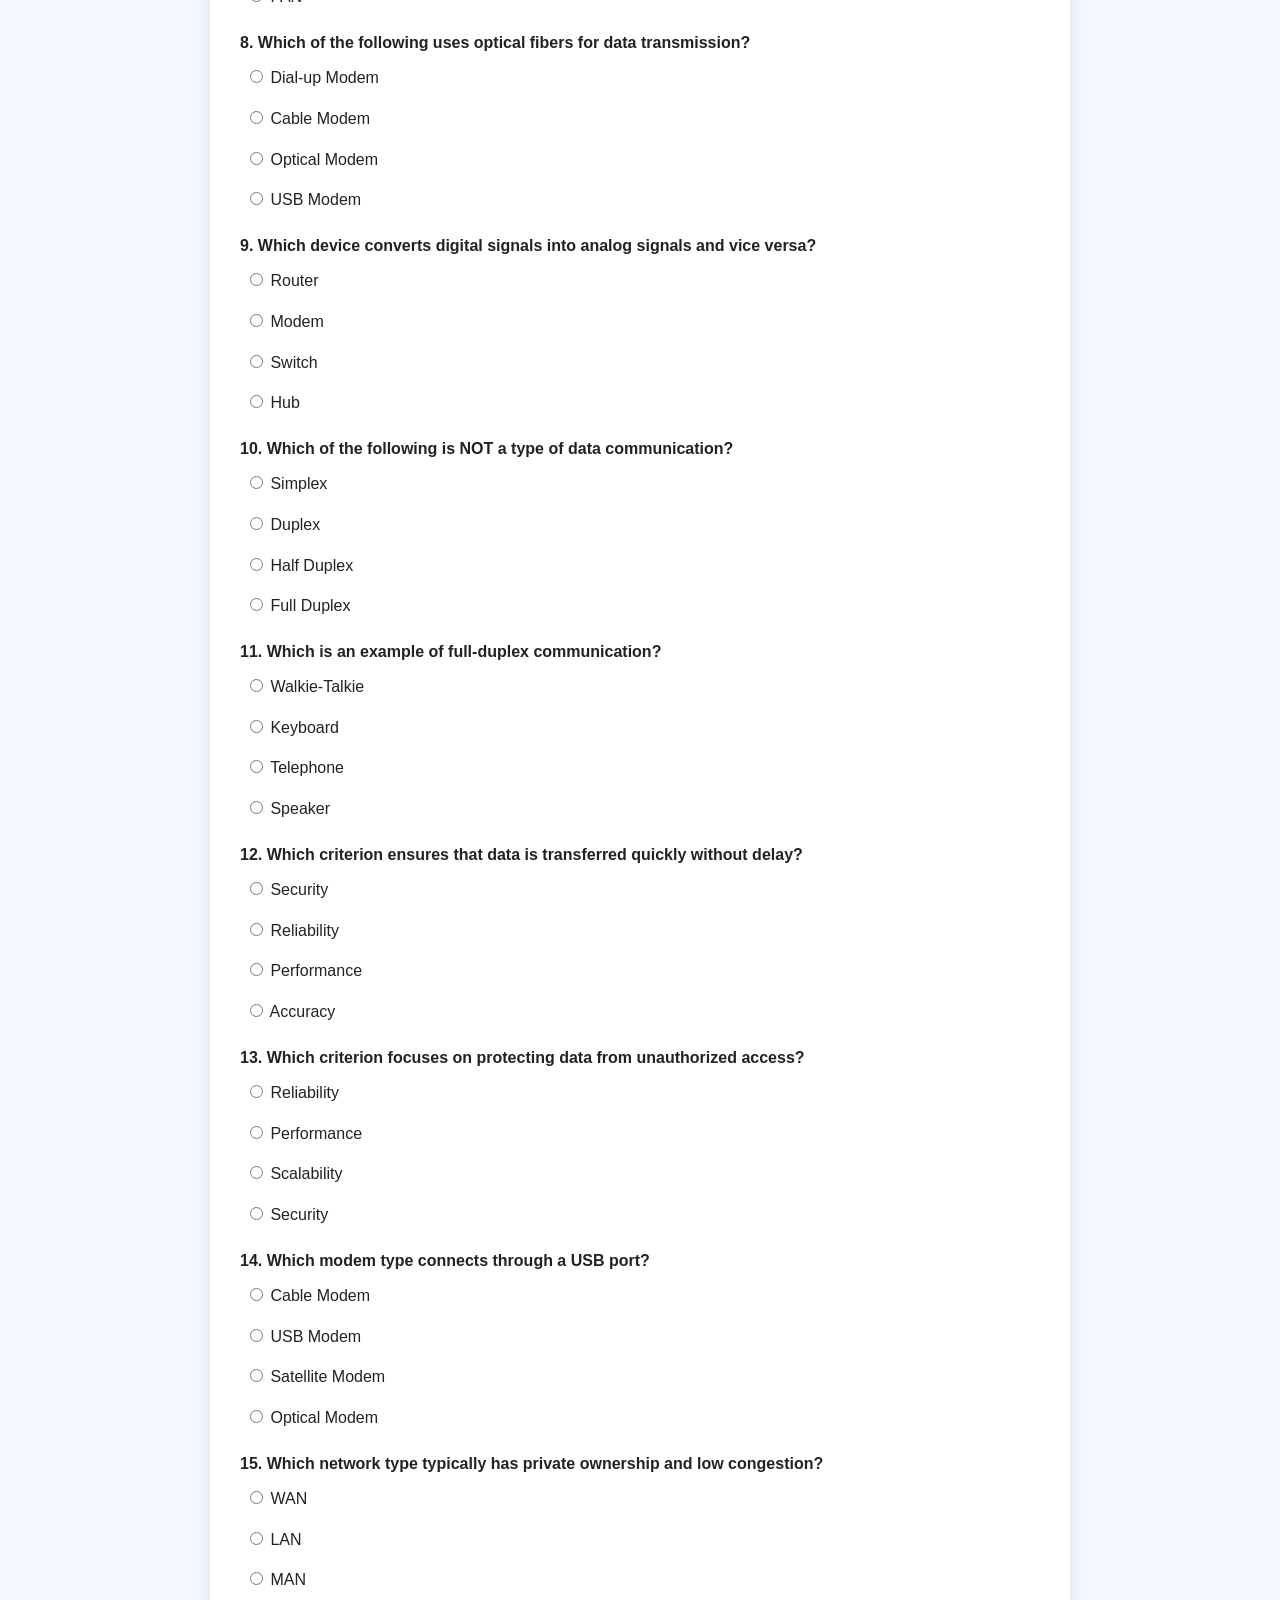
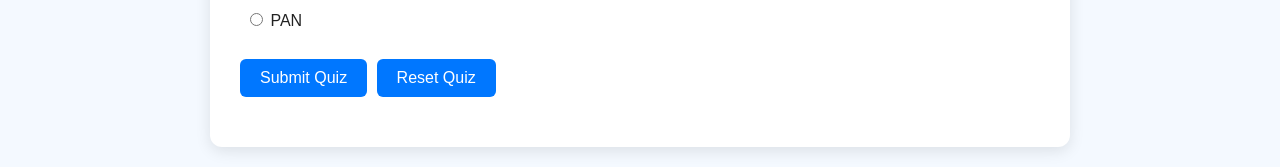
<file: quiz.html>
<!DOCTYPE html>
<html lang="en">
<head>
  <meta charset="UTF-8">
  <meta name="viewport" content="width=device-width, initial-scale=1.0">
  <title>Data Communication Quiz</title>
  <link rel="stylesheet" href="style.css">
</head>
<body>
<header><h1>📝 Data Communication Quiz</h1></header>

<div class="quiz-container">
<form id="quizForm">

<!-- All 15 questions go here exactly as before -->
<!-- ✅ You already have them perfectly formatted -->

<!-- Example (Q1) -->
<div class="question">1. Data communication is mainly concerned with:</div>
<div class="options">
  <label><input type="radio" name="q1" value="b"> Transfer of data</label>
  <label><input type="radio" name="q1" value="a"> Generation of data</label>
  <label><input type="radio" name="q1" value="c"> Storing data</label>
  <label><input type="radio" name="q1" value="d"> Processing data</label>
</div>

<!-- Q2 to Q15 (unchanged) -->

<div class="question">2. Which of the following is a one-way communication?</div>
<div class="options">
  <label><input type="radio" name="q2" value="a"> Simplex</label>
  <label><input type="radio" name="q2" value="b"> Half Duplex</label>
  <label><input type="radio" name="q2" value="c"> Full Duplex</label>
  <label><input type="radio" name="q2" value="d"> Parallel</label>
</div>

<!-- Q3 -->
<div class="question">3. Which of the following allows sending and receiving data, but not at the same time?</div>
<div class="options">
  <label><input type="radio" name="q3" value="a"> Simplex</label>
  <label><input type="radio" name="q3" value="b"> Half Duplex</label>
  <label><input type="radio" name="q3" value="c"> Full Duplex</label>
  <label><input type="radio" name="q3" value="d"> Serial</label>
</div>

<!-- Q4 -->
<div class="question">4. Which transmission mode uses two channels for data transfer?</div>
<div class="options">
  <label><input type="radio" name="q4" value="a"> Simplex</label>
  <label><input type="radio" name="q4" value="b"> Half Duplex</label>
  <label><input type="radio" name="q4" value="c"> Full Duplex</label>
  <label><input type="radio" name="q4" value="d"> Serial</label>
</div>

<!-- Q5 -->
<div class="question">5. In serial communication, data is transmitted:</div>
<div class="options">
  <label><input type="radio" name="q5" value="a"> Bit by bit</label>
  <label><input type="radio" name="q5" value="b"> Multiple bits simultaneously</label>
  <label><input type="radio" name="q5" value="c"> Only in one direction</label>
  <label><input type="radio" name="q5" value="d"> Wirelessly only</label>
</div>

<!-- Q6 -->
<div class="question">6. Which network has the highest transmission speed?</div>
<div class="options">
  <label><input type="radio" name="q6" value="a"> LAN</label>
  <label><input type="radio" name="q6" value="b"> MAN</label>
  <label><input type="radio" name="q6" value="c"> WAN</label>
  <label><input type="radio" name="q6" value="d"> Internet</label>
</div>

<!-- Q7 -->
<div class="question">7. Which of the following covers the largest geographical area?</div>
<div class="options">
  <label><input type="radio" name="q7" value="a"> LAN</label>
  <label><input type="radio" name="q7" value="b"> MAN</label>
  <label><input type="radio" name="q7" value="c"> WAN</label>
  <label><input type="radio" name="q7" value="d"> PAN</label>
</div>

<!-- Q8 -->
<div class="question">8. Which of the following uses optical fibers for data transmission?</div>
<div class="options">
  <label><input type="radio" name="q8" value="a"> Dial-up Modem</label>
  <label><input type="radio" name="q8" value="b"> Cable Modem</label>
  <label><input type="radio" name="q8" value="c"> Optical Modem</label>
  <label><input type="radio" name="q8" value="d"> USB Modem</label>
</div>

<!-- Q9 -->
<div class="question">9. Which device converts digital signals into analog signals and vice versa?</div>
<div class="options">
  <label><input type="radio" name="q9" value="a"> Router</label>
  <label><input type="radio" name="q9" value="b"> Modem</label>
  <label><input type="radio" name="q9" value="c"> Switch</label>
  <label><input type="radio" name="q9" value="d"> Hub</label>
</div>

<!-- Q10 -->
<div class="question">10. Which of the following is NOT a type of data communication?</div>
<div class="options">
  <label><input type="radio" name="q10" value="a"> Simplex</label>
  <label><input type="radio" name="q10" value="b"> Duplex</label>
  <label><input type="radio" name="q10" value="c"> Half Duplex</label>
  <label><input type="radio" name="q10" value="d"> Full Duplex</label>
</div>

<!-- Q11 -->
<div class="question">11. Which is an example of full-duplex communication?</div>
<div class="options">
  <label><input type="radio" name="q11" value="a"> Walkie-Talkie</label>
  <label><input type="radio" name="q11" value="b"> Keyboard</label>
  <label><input type="radio" name="q11" value="c"> Telephone</label>
  <label><input type="radio" name="q11" value="d"> Speaker</label>
</div>

<!-- Q12 -->
<div class="question">12. Which criterion ensures that data is transferred quickly without delay?</div>
<div class="options">
  <label><input type="radio" name="q12" value="a"> Security</label>
  <label><input type="radio" name="q12" value="b"> Reliability</label>
  <label><input type="radio" name="q12" value="c"> Performance</label>
  <label><input type="radio" name="q12" value="d"> Accuracy</label>
</div>

<!-- Q13 -->
<div class="question">13. Which criterion focuses on protecting data from unauthorized access?</div>
<div class="options">
  <label><input type="radio" name="q13" value="a"> Reliability</label>
  <label><input type="radio" name="q13" value="b"> Performance</label>
  <label><input type="radio" name="q13" value="c"> Scalability</label>
  <label><input type="radio" name="q13" value="d"> Security</label>
</div>

<!-- Q14 -->
<div class="question">14. Which modem type connects through a USB port?</div>
<div class="options">
  <label><input type="radio" name="q14" value="a"> Cable Modem</label>
  <label><input type="radio" name="q14" value="b"> USB Modem</label>
  <label><input type="radio" name="q14" value="c"> Satellite Modem</label>
  <label><input type="radio" name="q14" value="d"> Optical Modem</label>
</div>

<!-- Q15 -->
<div class="question">15. Which network type typically has private ownership and low congestion?</div>
<div class="options">
  <label><input type="radio" name="q15" value="a"> WAN</label>
  <label><input type="radio" name="q15" value="b"> LAN</label>
  <label><input type="radio" name="q15" value="c"> MAN</label>
  <label><input type="radio" name="q15" value="d"> PAN</label>
</div>


<button type="button" onclick="calculateScore()">Submit Quiz</button>
<button type="button" onclick="resetQuiz()">Reset Quiz</button>
</form>

<div id="result"></div>
</div>

<script>
let quizSubmitted = false;

function calculateScore() {
  if (quizSubmitted) return;

  const answers = {
    q1:"b", q2:"a", q3:"b", q4:"c", q5:"a", q6:"a", q7:"c", q8:"c", q9:"b",
    q10:"b", q11:"c", q12:"c", q13:"d", q14:"b", q15:"b"
  };
  let score=0;
  let total=Object.keys(answers).length;

  document.querySelectorAll('.options label').forEach(l=>l.classList.remove('correct','wrong'));

  for(let q in answers){
    let selected=document.querySelector(`input[name="${q}"]:checked`);
    let correctOption=document.querySelector(`input[name="${q}"][value="${answers[q]}"]`).parentElement;

    if(selected){
      if(selected.value===answers[q]){
        score++;
        correctOption.classList.add('correct');
      } else {
        selected.parentElement.classList.add('wrong');
        correctOption.classList.add('correct');
      }
    } else {
      correctOption.classList.add('correct');
    }
  }

  document.getElementById("result").innerHTML=`✅ You scored <b>${score}</b> out of <b>${total}</b>`;
  document.querySelectorAll('input[type="radio"]').forEach(input => input.disabled = true);
  quizSubmitted = true;
}

function resetQuiz() {
  document.querySelectorAll('input[type="radio"]').forEach(input => {
    input.checked = false;
    input.disabled = false;
  });

  document.querySelectorAll('.options label').forEach(l=>l.classList.remove('correct','wrong'));
  document.getElementById("result").innerHTML = "";
  quizSubmitted = false;
}
</script>

</body>
</html>
</file>
<file: style.css>
body {
  font-family: Arial, sans-serif;
  margin: 0;
  padding: 0;
  background: #f4f9ff;
  color: #222;
  line-height: 1.6;
}
header {
  background: linear-gradient(to right, #0077ff, #00c6ff);
  color: white;
  text-align: center;
  padding: 40px 20px;
  position: relative;
  top: 0;
  z-index: 10;
}
header h1 {
  margin: 0;
  font-size: 2.5em;
  animation: fadeIn 2s ease;
}
section {
  max-width: 900px;
  margin: auto;
  padding: 50px 20px;
}
section h2 {
  color: #0077ff;
  margin-bottom: 10px;
  position: relative;
}
section h2::after {
  content: '';
  position: absolute;
  left: 0;
  bottom: -5px;
  height: 3px;
  width: 50px;
  background: #00c6ff;
  border-radius: 5px;
  animation: expand 1s ease;
}
.diagram {
  margin: 20px 0;
  padding: 20px;
  background: white;
  border-radius: 12px;
  box-shadow: 0 4px 12px rgba(0,0,0,0.1);
  text-align: center;
  animation: fadeInUp 1s ease;
}
.diagram svg {
  width: 100%;
  max-width: 600px;
}
footer {
  background: #0077ff;
  color: white;
  text-align: center;
  padding: 20px;
  margin-top: 40px;
}
@keyframes fadeIn {
  from {opacity:0;}
  to {opacity:1;}
}
@keyframes fadeInUp {
  from {opacity:0; transform: translateY(30px);}
  to {opacity:1; transform: translateY(0);}
}
@keyframes expand {
  from {width: 0;}
  to {width: 50px;}
}
/* Sequence animation: total 6s cycle (0–2s left, 2–4s analog, 4–6s right) */
@keyframes leftFlow {
  0%   { stroke-dashoffset: 400; opacity: 1; }
  33%  { stroke-dashoffset: 0;   opacity: 1; }
  34%  { opacity: 0; }
  100% { stroke-dashoffset: 400; opacity: 0; }
}
@keyframes analogFlow {
  0%   { stroke-dashoffset: 400; opacity: 0; }
  33%  { stroke-dashoffset: 400; opacity: 0; }
  66%  { stroke-dashoffset: 0;   opacity: 1; }
  67%  { opacity: 0; }
  100% { stroke-dashoffset: 400; opacity: 0; }
}
@keyframes rightFlow {
  0%   { stroke-dashoffset: 400; opacity: 0; }
  66%  { stroke-dashoffset: 400; opacity: 0; }
  100% { stroke-dashoffset: 0;   opacity: 1; }
}
.left-seq  {
  stroke-dasharray: 400;
  stroke-dashoffset: 400;
  animation: leftFlow 6s linear infinite;
}
.analog-seq {
  stroke-dasharray: 220;
  stroke-dashoffset: 400;
  animation: analogFlow 6s linear infinite;
  stroke-linecap: round;
}
.right-seq {
  stroke-dasharray: 400;
  stroke-dashoffset: 400;
  animation: rightFlow 6s linear infinite;
}

.quiz-container {
  max-width: 800px;
  margin: 20px auto;
  background: white;
  padding: 30px;
  border-radius: 12px;
  box-shadow: 0 4px 15px rgba(0,0,0,0.1);
}

.question {
  font-weight: bold;
  margin: 15px 0 5px;
}

.options label {
  display: block;
  margin: 5px 0;
  padding: 5px;
  cursor: pointer;
  border-radius: 6px;
  transition: 0.3s;
}

.correct {
  background: #c8f7c5;
}

.wrong {
  background: #ffcccc;
}

button {
  background: #0077ff;
  color: white;
  border: none;
  padding: 10px 20px;
  font-size: 16px;
  margin: 15px 5px 0 0;
  border-radius: 6px;
  cursor: pointer;
}

#result {
  margin-top: 20px;
  font-size: 18px;
  font-weight: bold;
}
</file>
